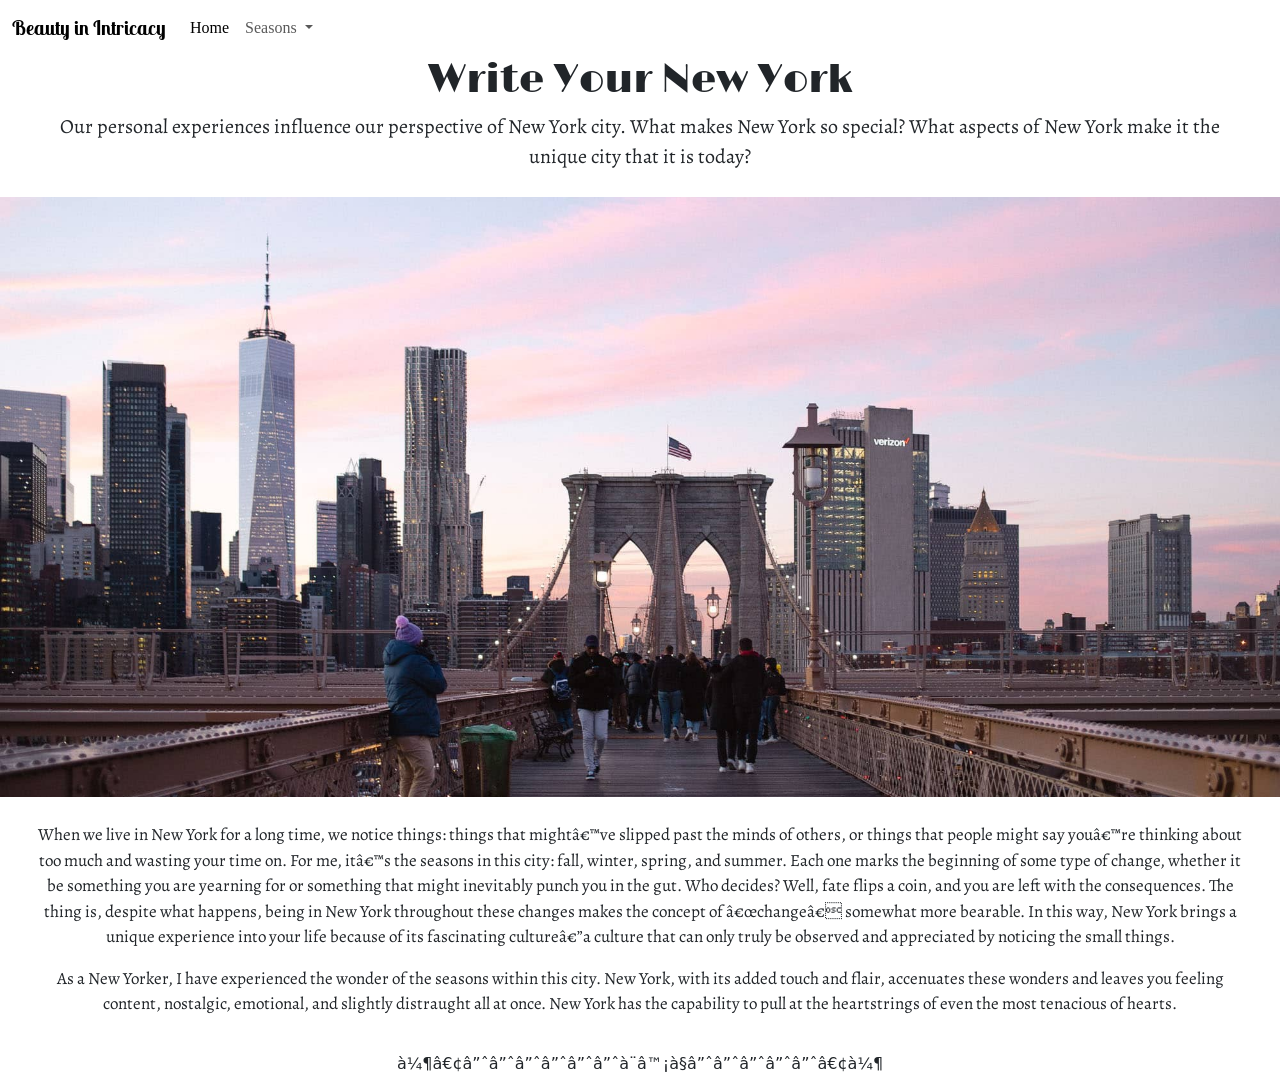
<file: homepage/index.html>
<!DOCTYPE html>

<html lang="en">

    <head>
        <link href="https://cdn.jsdelivr.net/npm/bootstrap@5.2.3/dist/css/bootstrap.min.css" rel="stylesheet" integrity="sha384-rbsA2VBKQhggwzxH7pPCaAqO46MgnOM80zW1RWuH61DGLwZJEdK2Kadq2F9CUG65" crossorigin="anonymous">
        <script src="https://cdn.jsdelivr.net/npm/bootstrap@5.2.3/dist/js/bootstrap.bundle.min.js" integrity="sha384-kenU1KFdBIe4zVF0s0G1M5b4hcpxyD9F7jL+jjXkk+Q2h455rYXK/7HAuoJl+0I4" crossorigin="anonymous"></script>
        <link href="styles.css" rel="stylesheet">
        <link rel="preconnect" href="https://fonts.googleapis.com">
        <link rel="preconnect" href="https://fonts.gstatic.com" crossorigin>
        <link href="https://fonts.googleapis.com/css2?family=Alegreya:ital,wght@0,400..900;1,400..900&family=Dancing+Script:wght@400..700&family=Tangerine:wght@400;700&display=swap" rel="stylesheet">
        <link href="https://fonts.googleapis.com/css2?family=Gravitas+One&family=Idiqlat:wght@200;300;400&family=Lobster+Two:ital,wght@0,400;0,700;1,400;1,700&display=swap" rel="stylesheet">
        <link href="https://fonts.googleapis.com/css2?family=Limelight&display=swap" rel="stylesheet">
        <title>Write Your New York: Beauty in Intricacy</title>
    </head>

    <body>
        <nav class="navbar navbar-expand-lg bg-light">
            <div class="container-fluid">
                <a class="navbar-brand" href="#">Beauty in Intricacy</a>
                <button class="navbar-toggler" type="button" data-bs-toggle="collapse" data-bs-target="#navbarSupportedContent" aria-controls="navbarSupportedContent" aria-expanded="false" aria-label="Toggle navigation">
                    <span class="navbar-toggler-icon"></span>
                </button>
                <div class="collapse navbar-collapse" id="navbarSupportedContent">
                    <ul class="navbar-nav me-auto mb-2 mb-lg-0">
                        <li class="nav-item">
                            <a class="nav-link active" aria-current="page" href="#">Home</a>
                        </li>
                        <li class="nav-item dropdown">
                            <a class="nav-link dropdown-toggle" href="#" role="button" data-bs-toggle="dropdown" aria-expanded="false">
                                Seasons
                            </a>
                            <ul class="dropdown-menu">
                                <li><a class="dropdown-item" href="fall.html">Fall</a></li>
                                <li><a class="dropdown-item" href="winter.html">Winter</a></li>
                                <li><a class="dropdown-item" href="spring.html">Spring</a></li>
                                <li><a class="dropdown-item" href="summer.html">Summer</a></li>
                            </ul>
                        </li>
                    </ul>
                </div>
            </div>
        </nav>

        <h1 id="mainPageTitle">Write Your New York</h1>

        <div id="mainPageIntro">
            <p>Our personal experiences influence our perspective of New York city.
                What makes New York so special? What aspects of New York make it the unique city that it is today?</p>
        </div>

        <div id="mainPageImage">
            <img id="transition" alt="New York City" src="NYmainpage.jpg">
        </div>

        <div class="synopsis">
            <p>When we live in New York for a long time, we notice things: things that might’ve slipped past the minds of others, or things that people might say you’re thinking about too much and wasting your time on.
                For me, it’s the seasons in this city: fall, winter, spring, and summer.
                Each one marks the beginning of some type of change, whether it be something you are yearning for or something that might inevitably punch you in the gut.
                Who decides? Well, fate flips a coin, and you are left with the consequences.
                The thing is, despite what happens, being in New York throughout these changes makes the concept of “change” somewhat more bearable.
                In this way, New York brings a unique experience into your life because of its fascinating culture—a culture that can only truly be observed and appreciated by noticing the small things.</p>
        </div>

        <div class="synopsis">
            <p style="margin-bottom: 35px;">As a New Yorker, I have experienced the wonder of the seasons within this city.
                New York, with its added touch and flair, accenuates these wonders and leaves you feeling content, nostalgic, emotional, and slightly distraught all at once.
                New York has the capability to pull at the heartstrings of even the most tenacious of hearts.
            </p>
        </div>

        <p class="endpage">༶•┈┈┈┈┈┈୨♡୧┈┈┈┈┈•༶</p>
        <script>
            window.onload = function() {
                document.getElementById("transition").style.opacity = 1;
            };
        </script>
    </body>

</html>
</file>
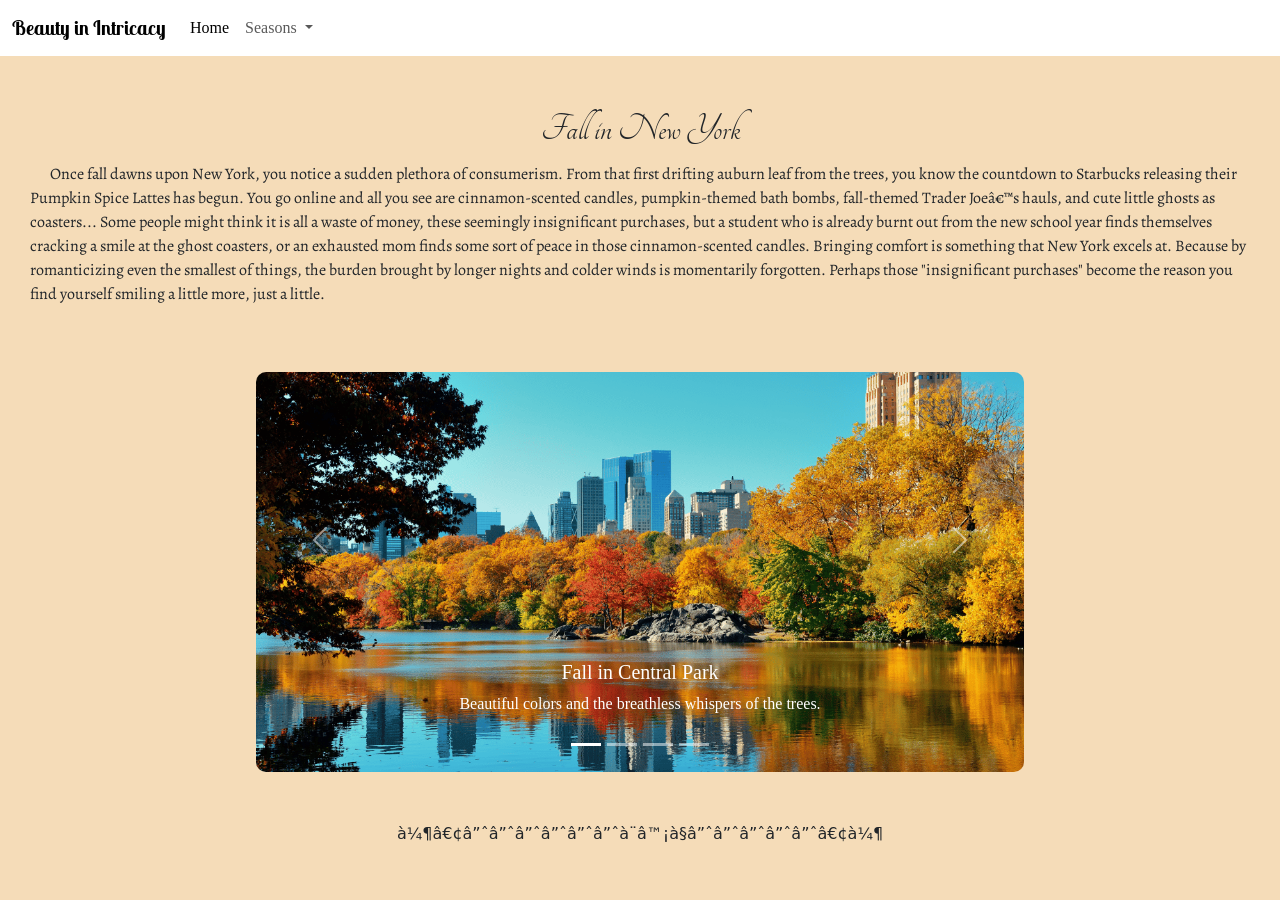
<file: homepage/fall.html>
<!DOCTYPE html>

<html lang="en">

    <head>
        <link href="https://cdn.jsdelivr.net/npm/bootstrap@5.2.3/dist/css/bootstrap.min.css" rel="stylesheet" integrity="sha384-rbsA2VBKQhggwzxH7pPCaAqO46MgnOM80zW1RWuH61DGLwZJEdK2Kadq2F9CUG65" crossorigin="anonymous">
        <script src="https://cdn.jsdelivr.net/npm/bootstrap@5.2.3/dist/js/bootstrap.bundle.min.js" integrity="sha384-kenU1KFdBIe4zVF0s0G1M5b4hcpxyD9F7jL+jjXkk+Q2h455rYXK/7HAuoJl+0I4" crossorigin="anonymous"></script>
        <link href="styles.css" rel="stylesheet">
        <link rel="preconnect" href="https://fonts.googleapis.com">
        <link rel="preconnect" href="https://fonts.gstatic.com" crossorigin>
        <link href="https://fonts.googleapis.com/css2?family=Alegreya:ital,wght@0,400..900;1,400..900&family=Dancing+Script:wght@400..700&family=Tangerine:wght@400;700&display=swap" rel="stylesheet">
        <link href="https://fonts.googleapis.com/css2?family=Gravitas+One&family=Idiqlat:wght@200;300;400&family=Lobster+Two:ital,wght@0,400;0,700;1,400;1,700&display=swap" rel="stylesheet">
    </head>

    <body style="background-color: #f5dcb8;">
        <nav class="navbar navbar-expand-lg bg-light">
            <div class="container-fluid">
                <a class="navbar-brand" href="#">Beauty in Intricacy</a>
                <button class="navbar-toggler" type="button" data-bs-toggle="collapse" data-bs-target="#navbarSupportedContent" aria-controls="navbarSupportedContent" aria-expanded="false" aria-label="Toggle navigation">
                    <span class="navbar-toggler-icon"></span>
                </button>
                <div class="collapse navbar-collapse" id="navbarSupportedContent">
                    <ul class="navbar-nav me-auto mb-2 mb-lg-0">
                        <li class="nav-item">
                            <a class="nav-link active" aria-current="page" href="index.html">Home</a>
                        </li>
                        <li class="nav-item dropdown">
                            <a class="nav-link dropdown-toggle" href="#" role="button" data-bs-toggle="dropdown" aria-expanded="false">
                                Seasons
                            </a>
                            <ul class="dropdown-menu">
                                <li><a class="dropdown-item" href="fall.html">Fall</a></li>
                                <li><a class="dropdown-item" href="winter.html">Winter</a></li>
                                <li><a class="dropdown-item" href="spring.html">Spring</a></li>
                                <li><a class="dropdown-item" href="summer.html">Summer</a></li>
                            </ul>
                        </li>
                    </ul>
                </div>
            </div>
        </nav>

        <div class="title">
            <h1>Fall in New York</h1>
        </div>

        <div class="essay">
            <p>Once fall dawns upon New York, you notice a sudden plethora of consumerism.
                From that first drifting auburn leaf from the trees, you know the countdown to Starbucks releasing their Pumpkin Spice Lattes has begun.
                You go online and all you see are cinnamon-scented candles, pumpkin-themed bath bombs, fall-themed Trader Joe’s hauls, and cute little ghosts as coasters...
                Some people might think it is all a waste of money, these seemingly insignificant purchases, but a student who is already burnt out from the new school year finds themselves cracking a smile at the ghost coasters, or an exhausted mom finds some sort of peace in those cinnamon-scented candles.
                Bringing comfort is something that New York excels at.
                Because by romanticizing even the smallest of things, the burden brought by longer nights and colder winds is momentarily forgotten.
                Perhaps those "insignificant purchases" become the reason you find yourself smiling a little more, just a little.</p>
        </div>

        <div id="carouselExampleCaptions" class="carousel slide" data-bs-ride="false">
            <div class="carousel-indicators">
                <button type="button" data-bs-target="#carouselExampleCaptions" data-bs-slide-to="0" class="active" aria-current="true" aria-label="Slide 1"></button>
                <button type="button" data-bs-target="#carouselExampleCaptions" data-bs-slide-to="1" aria-label="Slide 2"></button>
                <button type="button" data-bs-target="#carouselExampleCaptions" data-bs-slide-to="2" aria-label="Slide 3"></button>
                <button type="button" data-bs-target="#carouselExampleCaptions" data-bs-slide-to="3" aria-label="Slide 4"></button>
            </div>
            <div class="carousel-inner">
                <div class="carousel-item active">
                    <img class="carouselLoadingImage" src="Fall1.png" class="d-block w-100" alt="Fall in Central Park">
                    <div class="carousel-caption d-none d-md-block">
                        <h5>Fall in Central Park</h5>
                        <p>Beautiful colors and the breathless whispers of the trees.</p>
                    </div>
                </div>
                <div class="carousel-item">
                    <img src="Fall2.webp" class="d-block w-100" alt="Cinammon-Scented Candles">
                    <div class="carousel-caption d-none d-md-block">
                        <h5>Cinammon-Scented Candles</h5>
                        <p>Fragrant and soothing, they carry the scent of autumn.</p>
                    </div>
                </div>
                <div class="carousel-item">
                    <img src="Fall3.jpg" class="d-block w-100" alt="Fall at Trader Joe's">
                    <div class="carousel-caption d-none d-md-block">
                        <h5>Fall at Trader Joe's</h5>
                        <p>A season of consumerism begins.</p>
                    </div>
                </div>
                <div class="carousel-item">
                    <img src="Fall4.jpg" class="d-block w-100" alt="Spooky Season">
                    <div class="carousel-caption d-none d-md-block">
                        <h5>Spooky Season</h5>
                        <p>With cute ghost coasters.</p>
                    </div>
                </div>
            </div>
        </div>
        <button class="carousel-control-prev" type="button" data-bs-target="#carouselExampleCaptions" data-bs-slide="prev">
            <span class="carousel-control-prev-icon" aria-hidden="true"></span>
            <span class="visually-hidden">Previous</span>
        </button>
        <button class="carousel-control-next" type="button" data-bs-target="#carouselExampleCaptions" data-bs-slide="next">
            <span class="carousel-control-next-icon" aria-hidden="true"></span>
            <span class="visually-hidden">Next</span>
        </button>
    </div>
    <p class="endpage">༶•┈┈┈┈┈┈୨♡୧┈┈┈┈┈•༶</p>
    <script>
        window.onload = function() {
            document.querySelector(".carouselLoadingImage").style.opacity = 1;
        };
    </script>
</body>

</html>
</file>
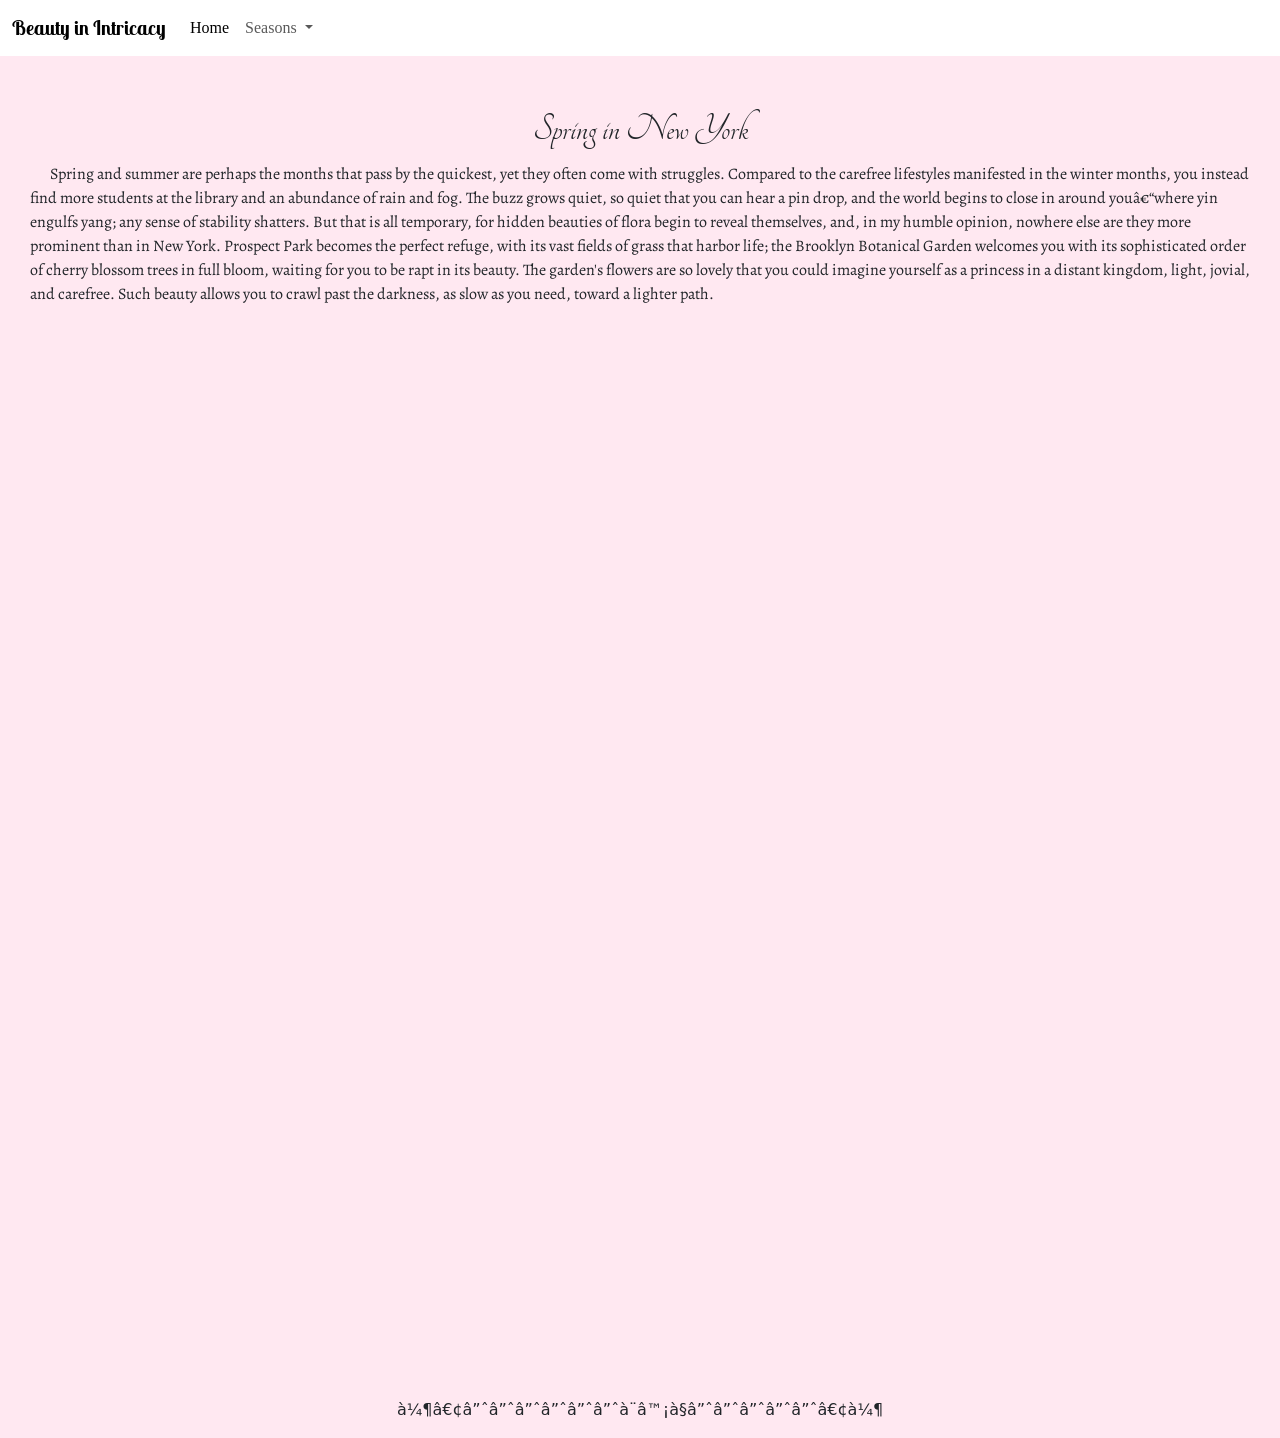
<file: homepage/spring.html>
<!DOCTYPE html>
<html lang="en">

    <head>
        <link href="https://cdn.jsdelivr.net/npm/bootstrap@5.2.3/dist/css/bootstrap.min.css" rel="stylesheet" integrity="sha384-rbsA2VBKQhggwzxH7pPCaAqO46MgnOM80zW1RWuH61DGLwZJEdK2Kadq2F9CUG65" crossorigin="anonymous">
        <script src="https://cdn.jsdelivr.net/npm/bootstrap@5.2.3/dist/js/bootstrap.bundle.min.js" integrity="sha384-kenU1KFdBIe4zVF0s0G1M5b4hcpxyD9F7jL+jjXkk+Q2h455rYXK/7HAuoJl+0I4" crossorigin="anonymous"></script>
        <link href="styles.css" rel="stylesheet">
        <link href="https://fonts.googleapis.com/css2?family=Alegreya:ital,wght@0,400..900;1,400..900&family=Dancing+Script:wght@400..700&family=Tangerine:wght@400;700&display=swap" rel="stylesheet">
        <link href="https://fonts.googleapis.com/css2?family=Gravitas+One&family=Idiqlat:wght@200;300;400&family=Lobster+Two:ital,wght@0,400;0,700;1,400;1,700&display=swap" rel="stylesheet">
        <link href="https://fonts.googleapis.com/css2?family=Alegreya:ital,wght@0,400..900;1,400..900&family=Dancing+Script:wght@400..700&family=Lily+Script+One&family=Playwrite+CA:wght@100..400&family=Tangerine:wght@400;700&display=swap" rel="stylesheet">
    </head>

    <body style="background-color: #ffe8f1;">
        <nav class="navbar navbar-expand-lg bg-light">
            <div class="container-fluid">
                <a class="navbar-brand" href="#">Beauty in Intricacy</a>
                <button class="navbar-toggler" type="button" data-bs-toggle="collapse" data-bs-target="#navbarSupportedContent" aria-controls="navbarSupportedContent" aria-expanded="false" aria-label="Toggle navigation">
                    <span class="navbar-toggler-icon"></span>
                </button>
                <div class="collapse navbar-collapse" id="navbarSupportedContent">
                    <ul class="navbar-nav me-auto mb-2 mb-lg-0">
                        <li class="nav-item">
                            <a class="nav-link active" aria-current="page" href="index.html">Home</a>
                        </li>
                        <li class="nav-item dropdown">
                            <a class="nav-link dropdown-toggle" href="#" role="button" data-bs-toggle="dropdown" aria-expanded="false">
                                Seasons
                            </a>
                            <ul class="dropdown-menu">
                                <li><a class="dropdown-item" href="fall.html">Fall</a></li>
                                <li><a class="dropdown-item" href="winter.html">Winter</a></li>
                                <li><a class="dropdown-item" href="spring.html">Spring</a></li>
                                <li><a class="dropdown-item" href="summer.html">Summer</a></li>
                            </ul>
                        </li>
                    </ul>
                </div>
            </div>
        </nav>

        <div class="title">
            <h1>Spring in New York</h1>
        </div>

        <div class="essay">
            <p1>Spring and summer are perhaps the months that pass by the quickest, yet they often come with struggles.
                Compared to the carefree lifestyles manifested in the winter months, you instead find more students at the library and an abundance of rain and fog.
                The buzz grows quiet, so quiet that you can hear a pin drop, and the world begins to close in around you–where yin engulfs yang; any sense of stability shatters.
                But that is all temporary, for hidden beauties of flora begin to reveal themselves, and, in my humble opinion, nowhere else are they more prominent than in New York.
                Prospect Park becomes the perfect refuge, with its vast fields of grass that harbor life; the Brooklyn Botanical Garden welcomes you with its sophisticated order of cherry blossom trees in full bloom, waiting for you to be rapt in its beauty.
                The garden's flowers are so lovely that you could imagine yourself as a princess in a distant kingdom, light, jovial, and carefree.
                Such beauty allows you to crawl past the darkness, as slow as you need, toward a lighter path.</p1>
        </div>

        <div class="container text-center">
            <div class="row align-items-start">
                <div class="col">
                    <p class="imagetop-caption">Rainy Spring Days</p>
                    <div class="image-container">
                        <img width="250px" alt="Rainy Spring Days" src="Spring1.webp">
                    </div>
                </div>
                <div class="col">
                    <p class="imagetop-caption">The Beauty of the Brooklyn Botannical Garden</p>
                    <div class="image-container">
                        <img width="250px" alt="Cherry Blossom Bloom in Brooklyn Botannical Garden" src="Spring2.png">
                    </div>
                    <p id="specific-imagetop-caption">The Whispers of the Past and the Promise of the Future</p>
                    <div class="image-container" id="dandelions">
                        <img width="250px" alt="The Whispers of the Past and the Promise of the Future" src="Spring4.jpg">
                    </div>
                </div>
                <div class="col">
                    <p class="imagetop-caption">Prospect Park's Promising Fields</p>
                    <div class="image-container">
                        <img width="250px" alt="Prospect Park's Promising Fields" src="Spring3.jpg">
                    </div>
                </div>
            </div>
        </div>

        <p class="endpage">༶•┈┈┈┈┈┈୨♡୧┈┈┈┈┈•༶</p>
        <script>
            window.onload = function() {
                const springPageImages = document.querySelectorAll(".image-container");

                springPageImages.forEach(function(image) {
                    image.style.opacity = 1;
                });
            };
        </script>
    </body>

</html>
</file>
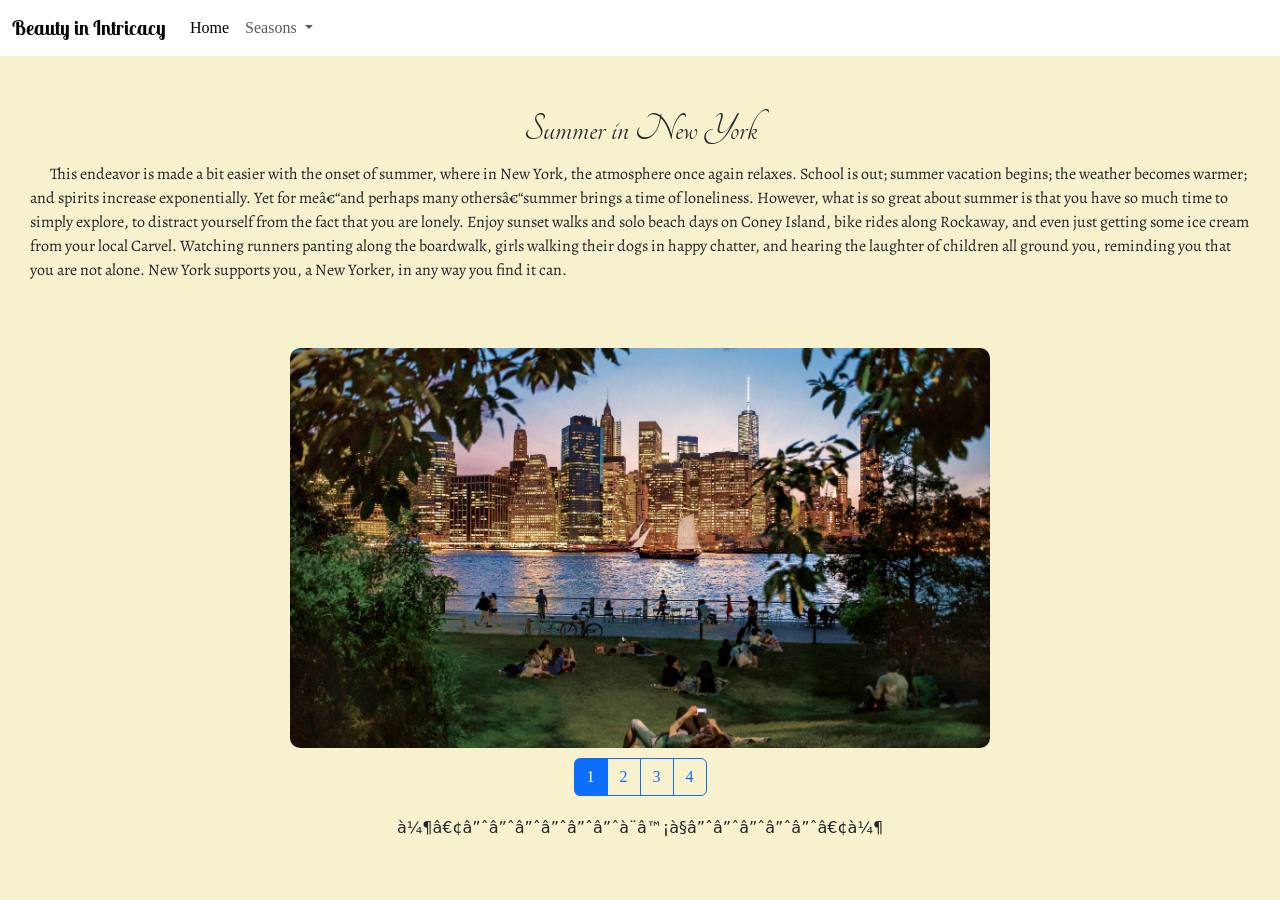
<file: homepage/summer.html>
<!DOCTYPE html>

<html lang="en">

    <head>
        <link href="https://cdn.jsdelivr.net/npm/bootstrap@5.2.3/dist/css/bootstrap.min.css" rel="stylesheet" integrity="sha384-rbsA2VBKQhggwzxH7pPCaAqO46MgnOM80zW1RWuH61DGLwZJEdK2Kadq2F9CUG65" crossorigin="anonymous">
        <script src="https://cdn.jsdelivr.net/npm/bootstrap@5.2.3/dist/js/bootstrap.bundle.min.js" integrity="sha384-kenU1KFdBIe4zVF0s0G1M5b4hcpxyD9F7jL+jjXkk+Q2h455rYXK/7HAuoJl+0I4" crossorigin="anonymous"></script>
        <link href="styles.css" rel="stylesheet">
        <link href="https://fonts.googleapis.com/css2?family=Alegreya:ital,wght@0,400..900;1,400..900&family=Dancing+Script:wght@400..700&family=Tangerine:wght@400;700&display=swap" rel="stylesheet">
        <link href="https://fonts.googleapis.com/css2?family=Gravitas+One&family=Idiqlat:wght@200;300;400&family=Lobster+Two:ital,wght@0,400;0,700;1,400;1,700&display=swap" rel="stylesheet">
        <link href="https://fonts.googleapis.com/css2?family=Alegreya:ital,wght@0,400..900;1,400..900&family=Dancing+Script:wght@400..700&family=Lily+Script+One&family=Playwrite+CA:wght@100..400&family=Tangerine:wght@400;700&display=swap" rel="stylesheet">
    </head>

    <body style="background-color: #f7f1cd">
        <nav class="navbar navbar-expand-lg bg-light">
            <div class="container-fluid">
                <a class="navbar-brand" href="#">Beauty in Intricacy</a>
                <button class="navbar-toggler" type="button" data-bs-toggle="collapse" data-bs-target="#navbarSupportedContent" aria-controls="navbarSupportedContent" aria-expanded="false" aria-label="Toggle navigation">
                    <span class="navbar-toggler-icon"></span>
                </button>
                <div class="collapse navbar-collapse" id="navbarSupportedContent">
                    <ul class="navbar-nav me-auto mb-2 mb-lg-0">
                        <li class="nav-item">
                            <a class="nav-link active" aria-current="page" href="index.html">Home</a>
                        </li>
                        <li class="nav-item dropdown">
                            <a class="nav-link dropdown-toggle" href="#" role="button" data-bs-toggle="dropdown" aria-expanded="false">
                                Seasons
                            </a>
                            <ul class="dropdown-menu">
                                <li><a class="dropdown-item" href="fall.html">Fall</a></li>
                                <li><a class="dropdown-item" href="winter.html">Winter</a></li>
                                <li><a class="dropdown-item" href="spring.html">Spring</a></li>
                                <li><a class="dropdown-item" href="summer.html">Summer</a></li>
                            </ul>
                        </li>
                    </ul>
                </div>
            </div>
        </nav>

        <div class="title">
            <h1>Summer in New York</h1>
        </div>

        <div class="essay">
            <p>This endeavor is made a bit easier with the onset of summer, where in New York, the atmosphere once again relaxes.
                School is out; summer vacation begins; the weather becomes warmer; and spirits increase exponentially.
                Yet for me–and perhaps many others–summer brings a time of loneliness.
                However, what is so great about summer is that you have so much time to simply explore, to distract yourself from the fact that you are lonely.
                Enjoy sunset walks and solo beach days on Coney Island, bike rides along Rockaway, and even just getting some ice cream from your local Carvel.
                Watching runners panting along the boardwalk, girls walking their dogs in happy chatter, and hearing the laughter of children all ground you, reminding you that you are not alone.
                New York supports you, a New Yorker, in any way you find it can.</p>
        </div>

        <div class="container text-center">
            <div class="row align-items-start">
                <div class="col">
                    <img class="image" id="mainImage" alt="Summer in New York" src="Summer1.jpg">
                </div>
            </div>
        </div>

        <div class="btn-container d-flex justify-content-center">
            <div class="btn-group" role="group" aria-label="Basic radio toggle button group">
                <input type="radio" class="btn-check" name="btnradio" id="btnradio1" autocomplete="off" checked>
                <label class="btn btn-outline-primary" for="btnradio1">1</label>

                <input type="radio" class="btn-check" name="btnradio" id="btnradio2" autocomplete="off">
                <label class="btn btn-outline-primary" for="btnradio2">2</label>

                <input type="radio" class="btn-check" name="btnradio" id="btnradio3" autocomplete="off">
                <label class="btn btn-outline-primary" for="btnradio3">3</label>

                <input type="radio" class="btn-check" name="btnradio" id="btnradio4" autocomplete="off">
                <label class="btn btn-outline-primary" for="btnradio4">4</label>
            </div>
        </div>
        <p class="endpage">༶•┈┈┈┈┈┈୨♡୧┈┈┈┈┈•༶</p>

        <script>
            const mainImage = document.getElementById("mainImage");

            document.getElementById("btnradio1").addEventListener("change", function() {
                mainImage.src = "Summer1.jpg";
            });

            document.getElementById("btnradio2").addEventListener("change", function() {
                mainImage.src = "Summer2.webp";
            });

            document.getElementById("btnradio3").addEventListener("change", function() {
                mainImage.src = "Summer3.jpg";
            });

            document.getElementById("btnradio4").addEventListener("change", function() {
                mainImage.src = "Summer4.jpg";
            });

            window.onload = function() {
                document.querySelector(".col").style.opacity = 1;
            };
        </script>
    </body>

</html>
</file>
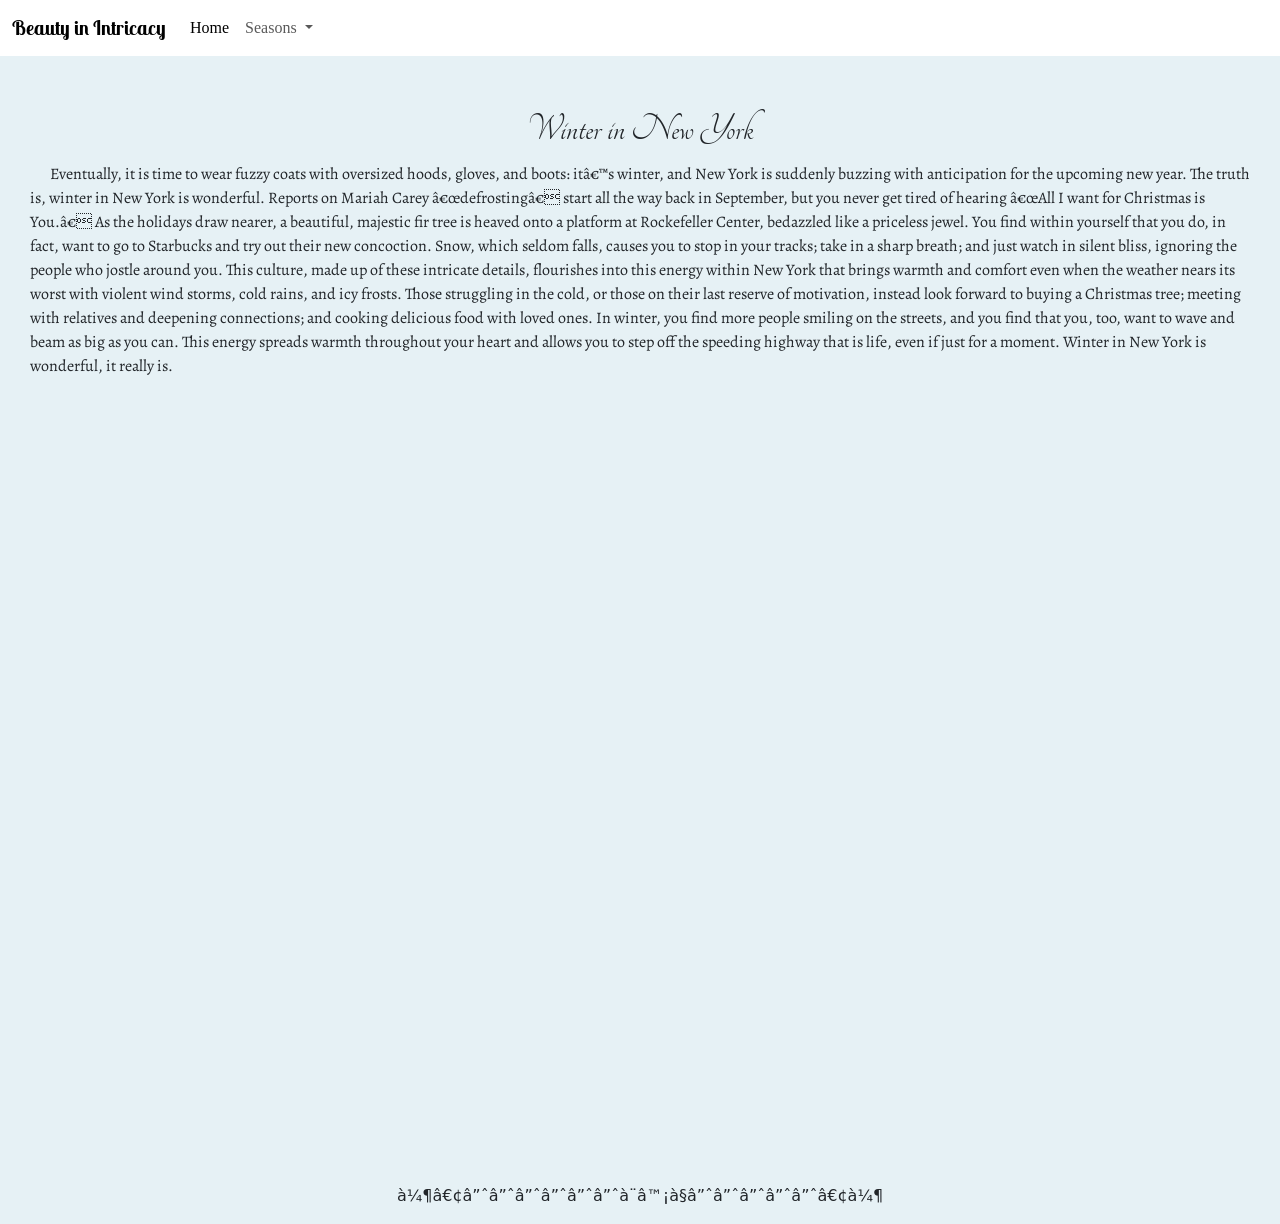
<file: homepage/winter.html>
<!DOCTYPE html>
<html lang="en">

    <head>
        <link href="https://cdn.jsdelivr.net/npm/bootstrap@5.2.3/dist/css/bootstrap.min.css" rel="stylesheet" integrity="sha384-rbsA2VBKQhggwzxH7pPCaAqO46MgnOM80zW1RWuH61DGLwZJEdK2Kadq2F9CUG65" crossorigin="anonymous">
        <script src="https://cdn.jsdelivr.net/npm/bootstrap@5.2.3/dist/js/bootstrap.bundle.min.js" integrity="sha384-kenU1KFdBIe4zVF0s0G1M5b4hcpxyD9F7jL+jjXkk+Q2h455rYXK/7HAuoJl+0I4" crossorigin="anonymous"></script>
        <link href="styles.css" rel="stylesheet">
        <link rel="preconnect" href="https://fonts.googleapis.com">
        <link rel="preconnect" href="https://fonts.gstatic.com" crossorigin>
        <link href="https://fonts.googleapis.com/css2?family=Alegreya:ital,wght@0,400..900;1,400..900&family=Dancing+Script:wght@400..700&family=Tangerine:wght@400;700&display=swap" rel="stylesheet">
        <link href="https://fonts.googleapis.com/css2?family=Gravitas+One&family=Idiqlat:wght@200;300;400&family=Lobster+Two:ital,wght@0,400;0,700;1,400;1,700&display=swap" rel="stylesheet">
    </head>

    <body style="background-color: #E6F1F5;">
        <nav class="navbar navbar-expand-lg bg-light">
            <div class="container-fluid">
                <a class="navbar-brand" href="#">Beauty in Intricacy</a>
                <button class="navbar-toggler" type="button" data-bs-toggle="collapse" data-bs-target="#navbarSupportedContent" aria-controls="navbarSupportedContent" aria-expanded="false" aria-label="Toggle navigation">
                    <span class="navbar-toggler-icon"></span>
                </button>
                <div class="collapse navbar-collapse" id="navbarSupportedContent">
                    <ul class="navbar-nav me-auto mb-2 mb-lg-0">
                        <li class="nav-item">
                            <a class="nav-link active" aria-current="page" href="index.html">Home</a>
                        </li>
                        <li class="nav-item dropdown">
                            <a class="nav-link dropdown-toggle" href="#" role="button" data-bs-toggle="dropdown" aria-expanded="false">
                                Seasons
                            </a>
                            <ul class="dropdown-menu">
                                <li><a class="dropdown-item" href="fall.html">Fall</a></li>
                                <li><a class="dropdown-item" href="winter.html">Winter</a></li>
                                <li><a class="dropdown-item" href="spring.html">Spring</a></li>
                                <li><a class="dropdown-item" href="summer.html">Summer</a></li>
                            </ul>
                        </li>
                    </ul>
                </div>
            </div>
        </nav>

        <div class="title">
            <h1>Winter in New York</h1>
        </div>

        <div class="essay">
            <p>Eventually, it is time to wear fuzzy coats with oversized hoods, gloves, and boots: it’s winter, and New York is suddenly buzzing with anticipation for the upcoming new year.
                The truth is, winter in New York is wonderful. Reports on Mariah Carey “defrosting” start all the way back in September, but you never get tired of hearing “All I want for Christmas is You.”
                As the holidays draw nearer, a beautiful, majestic fir tree is heaved onto a platform at Rockefeller Center, bedazzled like a priceless jewel.
                You find within yourself that you do, in fact, want to go to Starbucks and try out their new concoction.
                Snow, which seldom falls, causes you to stop in your tracks; take in a sharp breath; and just watch in silent bliss, ignoring the people who jostle around you.
                This culture, made up of these intricate details, flourishes into this energy within New York that brings warmth and comfort even when the weather nears its worst with violent wind storms, cold rains, and icy frosts.
                Those struggling in the cold, or those on their last reserve of motivation, instead look forward to buying a Christmas tree; meeting with relatives and deepening connections; and cooking delicious food with loved ones.
                In winter, you find more people smiling on the streets, and you find that you, too, want to wave and beam as big as you can.
                This energy spreads warmth throughout your heart and allows you to step off the speeding highway that is life, even if just for a moment.
                Winter in New York is wonderful, it really is.</p>
        </div>

        <div class="container text-center">
            <div class="row">
                <div class="col">
                    <div class="card" style="width: 18rem; height: 370px;">
                        <img src="Winter1.jpg" class="card-img-top" height="216px" alt="Snow">
                        <div class="card-body">
                            <h5 class="card-title custom-card-title">Snow</h5>
                            <p class="card-text">When snow descends upon the streets of New York, it becomes a winter wonderland, the snow painting the streets in an innocent ivory.</p>
                        </div>
                    </div>
                </div>
                <div class="col">
                    <div class="card" style="width: 18rem; height: 370px;">
                        <img src="Winter2.jpg" class="card-img-top" height="216px" alt="Rockefeller Tree">
                        <div class="card-body">
                            <h5 class="card-title custom-card-title">Rockefeller Tree</h5>
                            <p class="card-text">The Rockefeller Tree is the hallmark of the holiday season, a beautiful and captivating sight in the heart of Manhattan.</p>
                        </div>
                    </div>
                </div>
                <div class="col">
                    <div class="card" style="width: 18rem; height: 370px;">
                        <img src="Winter3.jpg" class="card-img-top" height="216px" alt="Tranquil Nights">
                        <div class="card-body">
                            <h5 class="card-title custom-card-title">Tranquil Nights</h5>
                            <p class="card-text">With the sun welcoming evening much earlier, it is the perfect opportunity to wind down and explore some of the quiet streets of New York. </p>
                        </div>
                    </div>
                </div>
                <div class="col">
                    <div class="card" style="width: 18rem; height: 370px;">
                        <img src="Winter4.webp" class="card-img-top" height="216px" alt="Mariah Carey: It's Time.">
                        <div class="card-body">
                            <h5 class="card-title custom-card-title">It's Time</h5>
                            <p class="card-text">The iconic Mariah Carey's most well-known song, "All I Want for Christmas is You," lifts the spirits of many each year without fail.</p>
                        </div>
                    </div>
                </div>
            </div>
        </div>
    </div>
    <p class="endpage">༶•┈┈┈┈┈┈୨♡୧┈┈┈┈┈•༶</p>
    <script>
        window.onload = function() {
            const winterCards = document.querySelectorAll(".card");

            winterCards.forEach(function(card) {
                card.style.opacity = 1;
            });
        };
    </script>
</body>

</html>
</file>
<file: homepage/styles.css>
.essay {
            text-align: left;
            text-indent: 20px;
            font-family: "Alegreya", serif;
            font-optical-sizing: auto;
            font-weight: 200;
            font-style: normal;
            padding-left: 30px;
            padding-right: 30px;
            padding-bottom: 50px;
        }

        .title {
            text-align: center;
            font-family: "Tangerine", cursive;
            font-weight: 1000;
            font-style: normal;
            padding-top: 50px;
        }

        .card {
            opacity: 0;
            transition: opacity 1s ease-in;
        }

        .card-text {
            font-family: "Alegreya", serif;
            font-optical-sizing: auto;
            font-weight: <weight>;
            font-style: normal;
            margin-bottom: 20px;
        }

        .bg-light {
            background-color: #FFFFFF !important;
        }

        .custom-card-title {
            font-family: "Idiqlat", serif;
            font-weight: 200;
            font-style: normal;
        }

        .navbar-brand {
            font-family: "Lobster Two", sans-serif;
            font-weight: 700;
            font-style: normal;
        }

        .nav-link {
            font-family: "Idiqlat", serif;
            font-weight: 200;
            font-style: normal
        }

        .dropdown-menu {
            font-family: "Lobster Two", sans-serif;
            font-weight: 400;
            font-style: italic;
        }

        .carousel {
            width: 80%;
            height: 400px;
            margin: auto;
        }

        .carousel-control-prev,
        .carousel-control-next {
            width: 50%;
            top: 60%;
            transform: translateY(-50%);
        }

        #carouselExampleCaptions {
            width: 60%;
            height: 400px;
            margin: auto;
            margin-bottom: 50px;
            border-radius: 10px;
            overflow: hidden;
        }

        .carousel-item img {
            width: 100%;
            height: auto;
            max-height: 400px;
            object-fit: cover;
        }

        .carouselLoadingImage {
            opacity: 0;
            transition: opacity 1s ease-in;
        }

        .carousel-caption {
            font-family: "Idiqlat", serif;
            font-weight: 200;
            font-style: normal;
        }

        .image-container {
            width: 400px;
            height: 250px;
            margin-bottom: 70px;
            overflow: hidden;
            border-radius: 10px;
            opacity: 0;
            transition: opacity 1s ease-in;
        }

        .imagetop-caption {
            margin-bottom: 10px;
            font-family: "Playwrite CA", cursive;
            font-optical-sizing: auto;
            font-weight: 400;
            font-style: normal;
        }

        #specific-imagetop-caption {
            margin-bottom: 10px;
            font-family: "Playwrite CA", cursive;
            font-optical-sizing: auto;
            font-weight: 400;
            font-style: normal;
        }

        #dandelions {
            margin-bottom: 50px;
            border-radius: 10px;
        }

        #dandelions img {
            width: 100%;
            height: 100%;
            object-fit: fill;
            border-radius: 10px;
        }

        .image-container img {
            width: 100%;
            height: 100%;
            object-fit: cover;
            border-radius: 10px;
            transition: transform 0.5s;
        }

        .image-container img:hover {
            transform: scale(1.1);
        }

        .image {
            height: 400px;
            width: 700px;
            object-fit: cover;
            margin-bottom: 10px;
            border-radius: 10px;
        }

        .btn-group .btn {
            font-family: "Idiqlat", serif;
            font-weight: 200;
            font-style: normal;
            margin-bottom: 20px;
        }

        .col {
            opacity: 0;
            transition: opacity 1s ease-in;
        }

        #mainPageTitle {
            text-align: center;
            font-family: "Limelight", sans-serif;
            font-weight: 400;
            font-style: normal;
        }

        #mainPageIntro {
            text-align: center;
            font-family: "Alegreya", serif;
            font-optical-sizing: auto;
            font-weight: 200;
            font-style: normal;
            font-size: 20px;
            padding-left: 30px;
            padding-right: 30px;
            margin-bottom: 25px;
        }

        #mainPageImage img {
            width: 100%;
            height: 600px;
            overflow: hidden;
            object-fit: cover;
            margin-bottom: 25px;
        }

        #transition {
            opacity: 0;
            transition: opacity 1s ease-in;
            width: 100%;
        }

        .synopsis {
            text-align: center;
            font-family: "Alegreya", serif;
            font-optical-sizing: auto;
            font-weight: 200;
            font-style: normal;
            font-size: 17px;
            padding-left: 30px;
            padding-right: 30px;
        }

        .endpage {
            text-align: center;
        }
</file>
